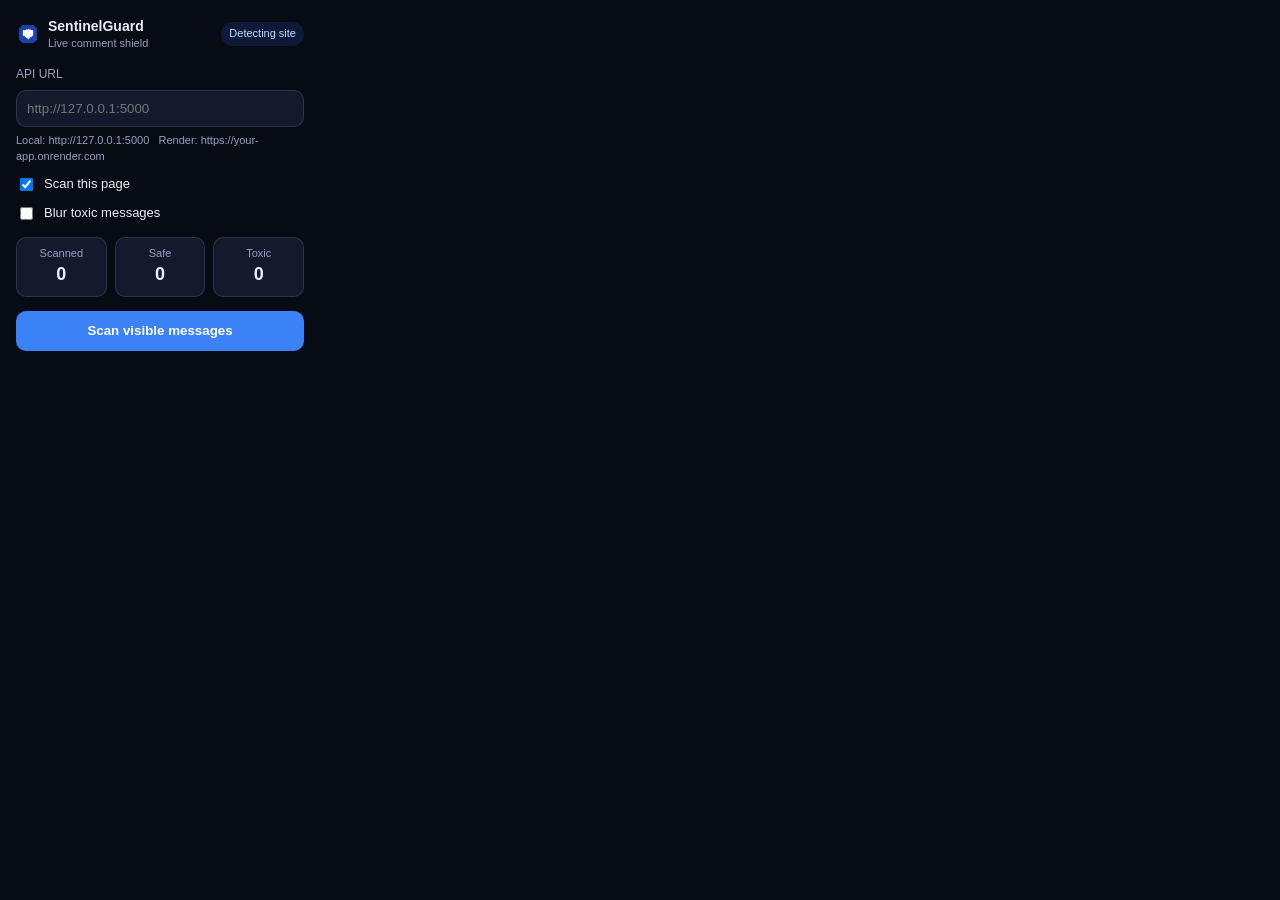
<file: extension/popup.html>
<!DOCTYPE html>
<html lang="en">
<head>
  <meta charset="UTF-8">
  <title>SentinelGuard</title>
  <link rel="stylesheet" href="popup.css">
</head>
<body>
  <header>
    <div class="brand">
      <img src="icons/icon32.png" alt="" width="24" height="24">
      <div>
        <strong>SentinelGuard</strong>
        <small>Live comment shield</small>
      </div>
    </div>
    <span id="siteChip">Detecting site</span>
  </header>

  <label for="apiUrl">API URL</label>
  <input id="apiUrl" type="url" placeholder="http://127.0.0.1:5000">
  <p class="hint">Local: http://127.0.0.1:5000 &nbsp; Render: https://your-app.onrender.com</p>

  <label class="switch">
    <input id="enabled" type="checkbox" checked>
    <span>Scan this page</span>
  </label>
  <label class="switch">
    <input id="hideToxic" type="checkbox">
    <span>Blur toxic messages</span>
  </label>

  <div class="stats">
    <div><span>Scanned</span><strong id="scanned">0</strong></div>
    <div><span>Safe</span><strong id="safe">0</strong></div>
    <div><span>Toxic</span><strong id="toxic">0</strong></div>
  </div>

  <button id="scanNow" type="button">Scan visible messages</button>
  <p id="status"></p>
  <script src="popup.js"></script>
</body>
</html>
</file>
<file: extension/popup.css>
:root {
  --bg: #070b14;
  --surface: #121a2c;
  --text: #e8eefc;
  --muted: #93a0bf;
  --primary: #3b82f6;
  --border: rgba(147, 160, 191, 0.2);
}
* { box-sizing: border-box; }
body {
  margin: 0;
  width: 320px;
  padding: 16px;
  background: var(--bg);
  color: var(--text);
  font: 14px/1.45 "Segoe UI", sans-serif;
}
header { display: flex; justify-content: space-between; align-items: center; margin-bottom: 14px; }
.brand { display: flex; gap: 8px; align-items: center; }
.brand small { display: block; color: var(--muted); font-size: 11px; }
#siteChip {
  font-size: 11px;
  padding: 4px 8px;
  border-radius: 999px;
  background: #1e3a8a55;
  color: #bfdbfe;
}
label { display: block; font-size: 12px; color: var(--muted); margin: 10px 0 6px; }
input[type="url"] {
  width: 100%;
  border: 1px solid var(--border);
  background: var(--surface);
  color: var(--text);
  border-radius: 10px;
  padding: 10px;
}
.hint { color: var(--muted); font-size: 11px; margin: 6px 0 0; }
.switch { display: flex; align-items: center; gap: 8px; color: var(--text); font-size: 13px; }
.stats {
  display: grid;
  grid-template-columns: repeat(3, 1fr);
  gap: 8px;
  margin: 14px 0;
}
.stats div {
  background: var(--surface);
  border: 1px solid var(--border);
  border-radius: 10px;
  padding: 8px;
  text-align: center;
}
.stats span { display: block; color: var(--muted); font-size: 11px; }
.stats strong { font-size: 18px; }
button {
  width: 100%;
  min-height: 40px;
  border: 0;
  border-radius: 10px;
  background: var(--primary);
  color: #fff;
  font-weight: 600;
  cursor: pointer;
}
#status { min-height: 1.2em; color: var(--muted); font-size: 12px; margin: 8px 0 0; }
</file>
